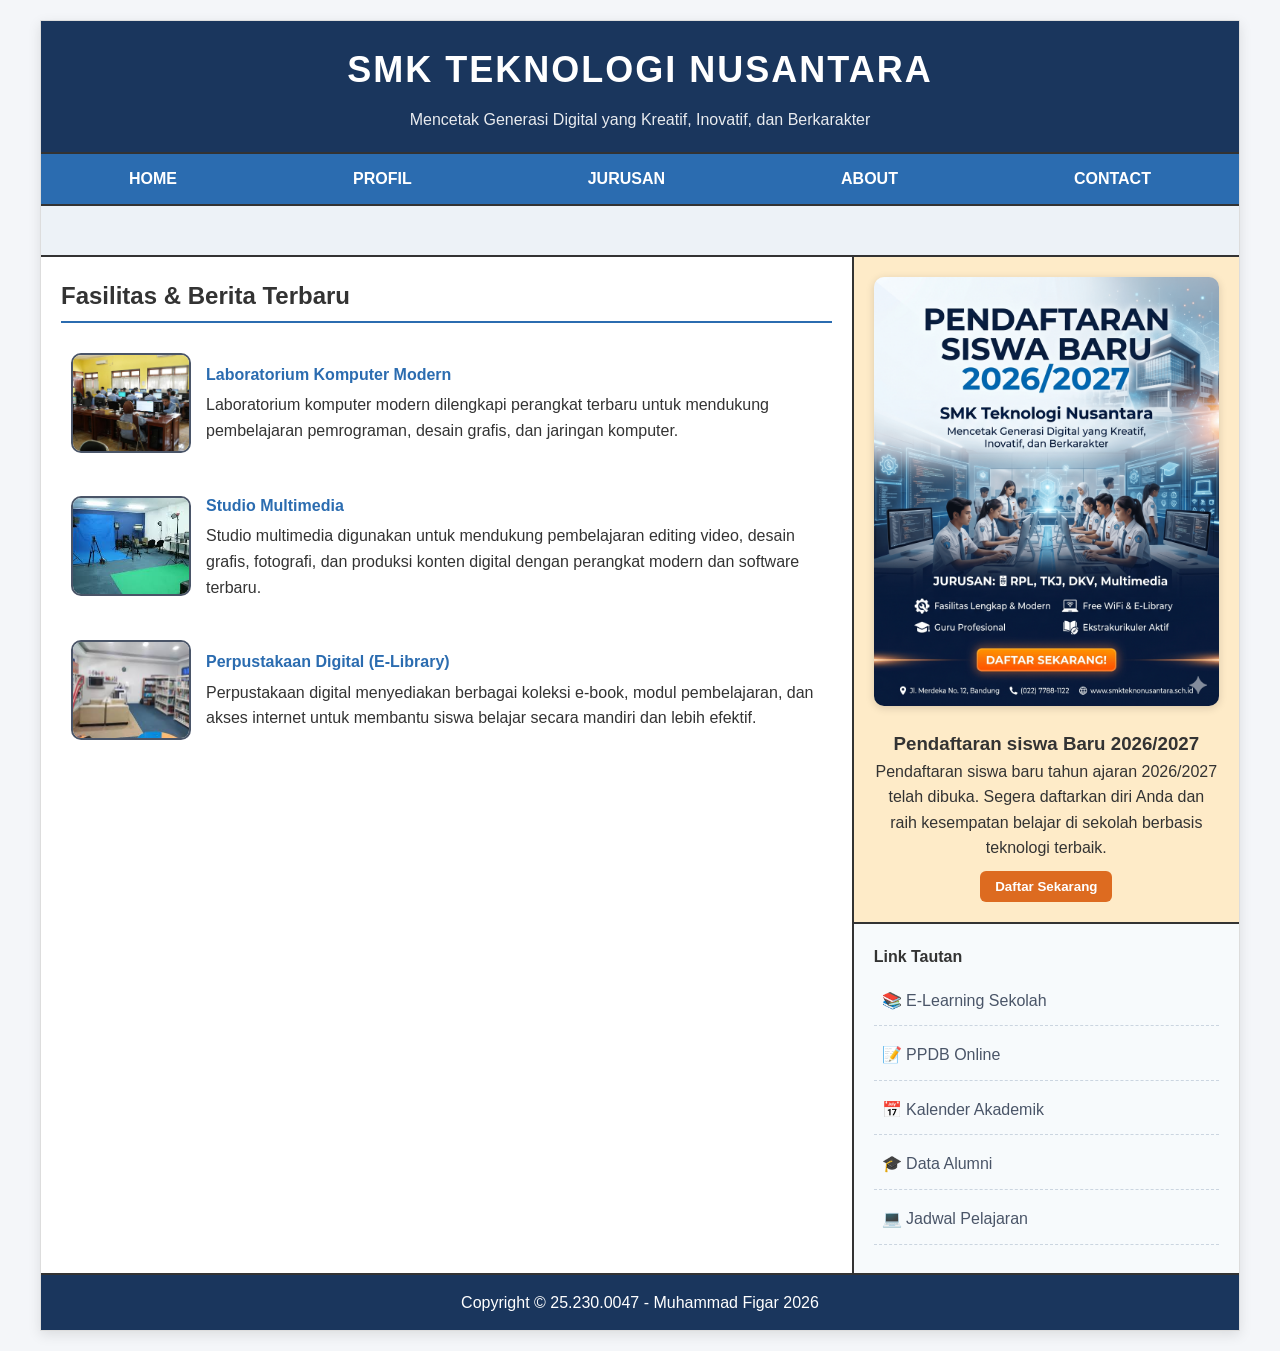
<file: index.html>
<!DOCTYPE html>
<html lang="id">
<head>
    <meta charset="UTF-8">
    <meta name="viewport" content="width=device-width, initial-scale=1.0">
    <title>SMK Teknologi Nusantara</title>
    <link rel="stylesheet" href="style.css">
    <link href="https://fonts.googleapis.com/css2?family=Poppins:wght@300;400;600;700&display=swap" rel="stylesheet">
</head>
<body>

    <div class="container">
        <header class="main-header">
            <h1>SMK TEKNOLOGI NUSANTARA</h1>
            <p>Mencetak Generasi Digital yang Kreatif, Inovatif, dan Berkarakter</p>
        </header>

        <nav class="top-nav">
            <ul>
                <li><a href="index.html">HOME</a></li>
                <li><a href="profil.html">PROFIL</a></li>
                <li><a href="jurusan.html">JURUSAN</a></li>
                <li><a href="about.html">ABOUT</a></li>
                <li><a href="contact.html">CONTACT</a></li>
            </ul>
        </nav>

        <div class="slogan-container">
    <p class="marquee">
        ✨ SMK Teknologi Nusantara • Mencetak Generasi Digital yang Kreatif, Inovatif, dan Berkarakter • Pendaftaran Siswa Baru 2026/2027 Dibuka ✨
    </p>
</div>

        <div class="main-wrapper">
            
            <main class="content-area">
                <h2>Fasilitas & Berita Terbaru</h2>
                
                <div class="article-item">
                    <div class="img-placeholder">
                        <img src="img/gambar1.jpg" alt="Laboratorium Komputer Modern">
                    </div>
                    
                    <div class="article-text">
                        <h3>Laboratorium Komputer Modern</h3>
                        <p>Laboratorium komputer modern dilengkapi perangkat terbaru 
                            untuk mendukung pembelajaran pemrograman, desain grafis, 
                            dan jaringan komputer.
                        </p>
                    </div>
                </div>

                <div class="article-item">
                    <div class="img-placeholder">
                        <img src="img/download.jpg" alt="Studio Multimedia">
                    </div>

                    <div class="article-text">
                        <h3>Studio Multimedia</h3>
                        <p>Studio multimedia digunakan untuk mendukung pembelajaran editing video, desain grafis, fotografi, dan produksi konten 
                            digital dengan perangkat modern dan software terbaru.
                        </p>
                    </div>
                </div>

                <div class="article-item">
                    <div class="img-placeholder">
                        <img src="img/download (1).jpg" alt="Perpustakaan Digital">
                    </div>

                    <div class="article-text">
                        <h3>Perpustakaan Digital (E-Library)</h3>
                        <p>Perpustakaan digital menyediakan berbagai koleksi e-book, modul pembelajaran, dan akses internet untuk membantu siswa belajar secara mandiri dan lebih efektif.</p>
                    </div>
                </div>
            </main>

            <aside class="right-sidebar">
                <div class="ads-box">
                    <img src="img/geminoy.jpg" alt="poster pendaftaran siswa baru">
                    <h3>Pendaftaran siswa Baru 2026/2027</h3>
                    <p>Pendaftaran siswa baru tahun ajaran 2026/2027 telah dibuka. 
                        Segera daftarkan diri Anda dan raih kesempatan belajar 
                        di sekolah berbasis teknologi terbaik.
                    </p>
                    <button class="btn-daftar">Daftar Sekarang</button>
                </div>
                
                <div class="sub-menu">
                    <h3>Link Tautan</h3>
                    <ul>
                        <li><a href="#">📚 E-Learning Sekolah</a></li>
                        <li><a href="#">📝 PPDB Online</a></li>
                        <li><a href="#">📅 Kalender Akademik</a></li>
                        <li><a href="#">🎓 Data Alumni</a></li>
                        <li><a href="#">💻 Jadwal Pelajaran</a></li>
                    </ul>
                </div>
            </aside>

        </div>

        <footer class="main-footer">
            <p>Copyright &copy; 25.230.0047 - Muhammad Figar 2026</p>
        </footer>
    </div>

</body>
</html>
</file>
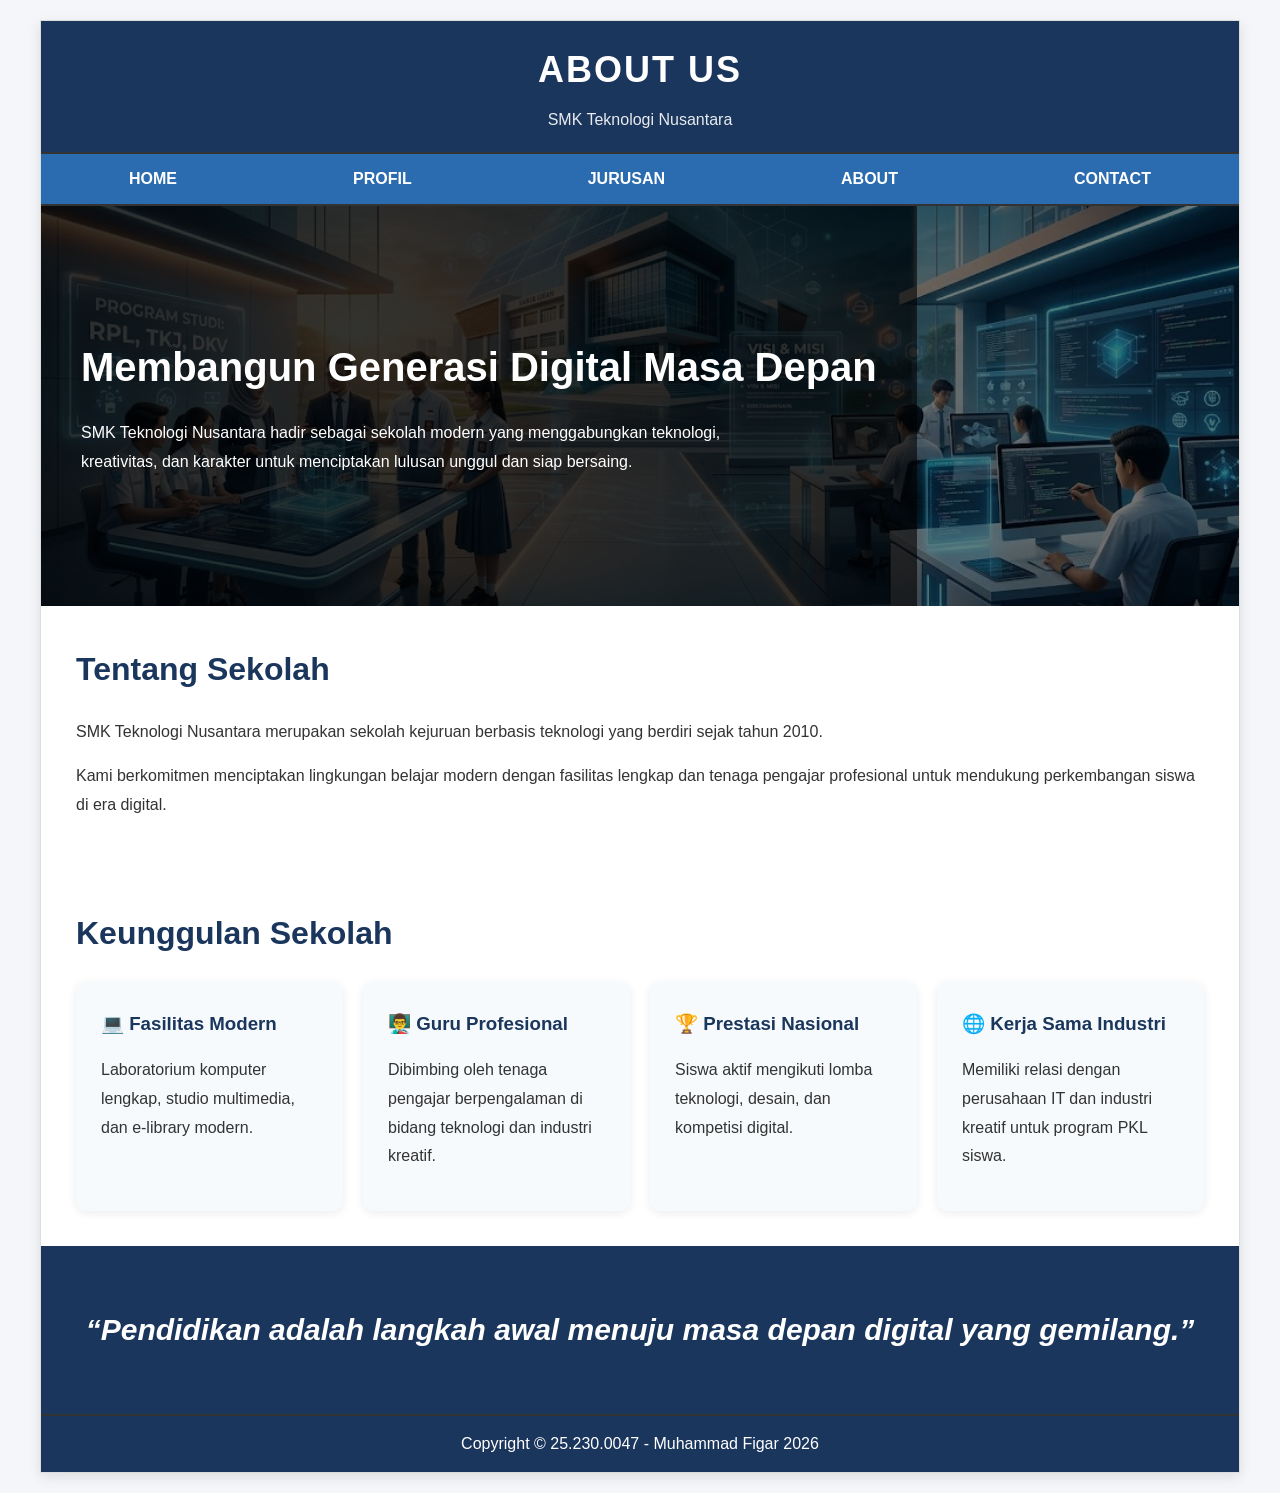
<file: about.html>
<!DOCTYPE html>
<html lang="id">
<head>
    <meta charset="UTF-8">
    <meta name="viewport" content="width=device-width, initial-scale=1.0">

    <title>About - SMK Teknologi Nusantara</title>

    <link rel="stylesheet" href="style.css">

    <link href="https://fonts.googleapis.com/css2?family=Poppins:wght@300;400;600;700&display=swap" rel="stylesheet">
</head>
<body>

<div class="container">

    <!-- HEADER -->
    <header class="main-header">
        <h1>ABOUT US</h1>
        <p>SMK Teknologi Nusantara</p>
    </header>

    <!-- NAVBAR -->
    <nav class="top-nav">
        <ul>
            <li><a href="index.html">HOME</a></li>
            <li><a href="profil.html">PROFIL</a></li>
            <li><a href="jurusan.html">JURUSAN</a></li>
            <li><a href="about.html">ABOUT</a></li>
            <li><a href="contact.html">CONTACT</a></li>
        </ul>
    </nav>

    
    <section class="about-hero">

        <div class="about-overlay">

            <h2>Membangun Generasi Digital Masa Depan</h2>

            <p>
                SMK Teknologi Nusantara hadir sebagai sekolah modern
                yang menggabungkan teknologi, kreativitas, dan karakter
                untuk menciptakan lulusan unggul dan siap bersaing.
            </p>

        </div>

    </section>

    <section class="info-section">

        <h2>Tentang Sekolah</h2>

        <p>
            SMK Teknologi Nusantara merupakan sekolah kejuruan berbasis
            teknologi yang berdiri sejak tahun 2010.
        </p>

        <p>
            Kami berkomitmen menciptakan lingkungan belajar modern
            dengan fasilitas lengkap dan tenaga pengajar profesional
            untuk mendukung perkembangan siswa di era digital.
        </p>

    </section>

    <section class="info-section">

        <h2>Keunggulan Sekolah</h2>

        <div class="keunggulan-grid">

            <div class="keunggulan-card">
                <h3>💻 Fasilitas Modern</h3>
                <p>
                    Laboratorium komputer lengkap, studio multimedia,
                    dan e-library modern.
                </p>
            </div>

            <div class="keunggulan-card">
                <h3>👨‍🏫 Guru Profesional</h3>
                <p>
                    Dibimbing oleh tenaga pengajar berpengalaman
                    di bidang teknologi dan industri kreatif.
                </p>
            </div>

            <div class="keunggulan-card">
                <h3>🏆 Prestasi Nasional</h3>
                <p>
                    Siswa aktif mengikuti lomba teknologi,
                    desain, dan kompetisi digital.
                </p>
            </div>

            <div class="keunggulan-card">
                <h3>🌐 Kerja Sama Industri</h3>
                <p>
                    Memiliki relasi dengan perusahaan IT dan
                    industri kreatif untuk program PKL siswa.
                </p>
            </div>

        </div>

    </section>

    
 
    <section class="quote-section">

        <h2>
            “Pendidikan adalah langkah awal menuju masa depan digital yang gemilang.”
        </h2>

    </section>

    <!-- FOOTER -->
    <footer class="main-footer">
<p>Copyright &copy; 25.230.0047 - Muhammad Figar 2026</p>
    </footer>

</div>

</body>
</html>
</file>
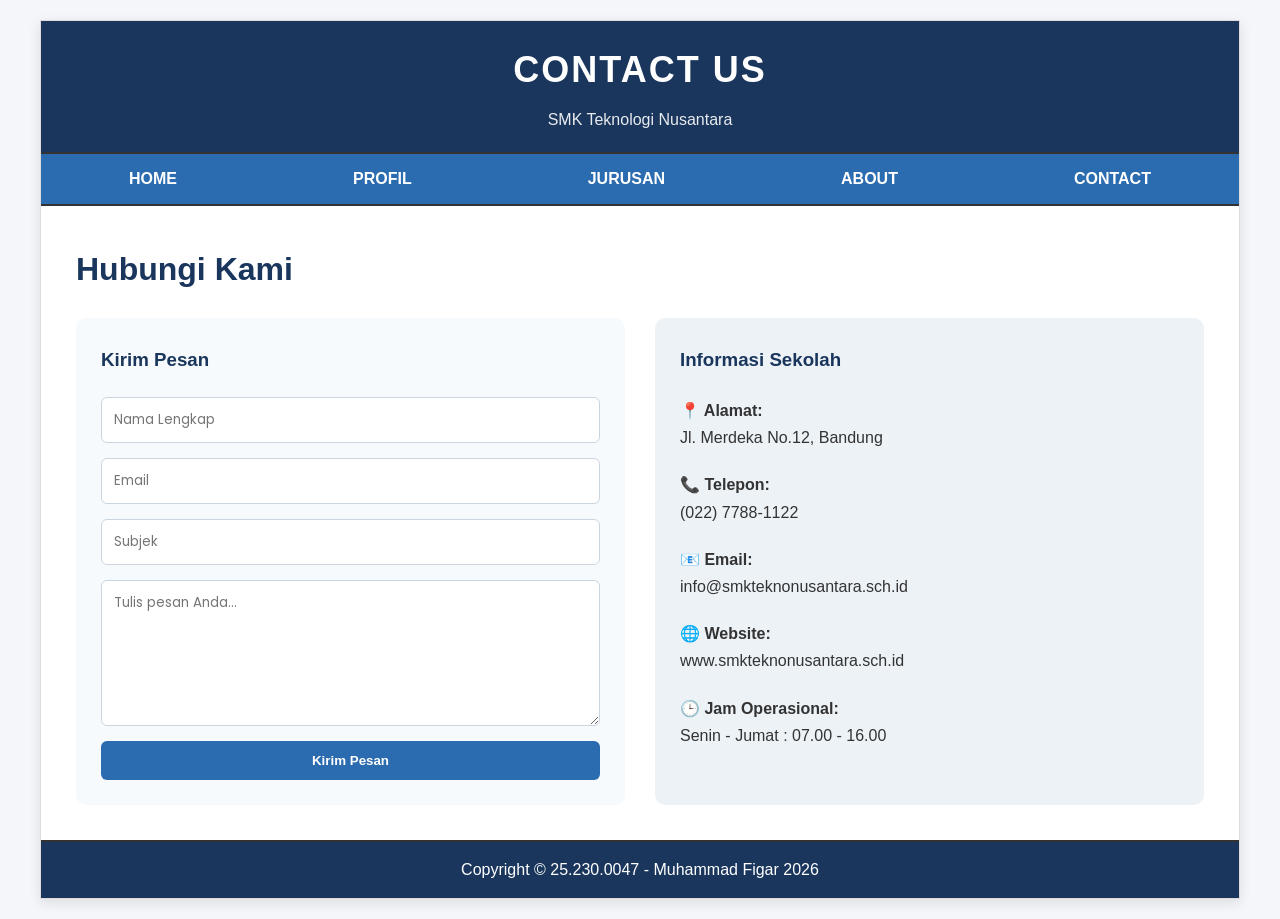
<file: contact.html>
<!DOCTYPE html>
<html lang="id">
<head>
    <meta charset="UTF-8">
    <meta name="viewport" content="width=device-width, initial-scale=1.0">

    <title>Contact - SMK Teknologi Nusantara</title>

    <link rel="stylesheet" href="style.css">

    <link href="https://fonts.googleapis.com/css2?family=Poppins:wght@300;400;600;700&display=swap" rel="stylesheet">
</head>
<body>

<div class="container">

    <!-- HEADER -->
    <header class="main-header">
        <h1>CONTACT US</h1>
        <p>SMK Teknologi Nusantara</p>
    </header>

    <!-- NAVBAR -->
    <nav class="top-nav">
        <ul>
            <li><a href="index.html">HOME</a></li>
            <li><a href="profil.html">PROFIL</a></li>
            <li><a href="jurusan.html">JURUSAN</a></li>
            <li><a href="about.html">ABOUT</a></li>
            <li><a href="contact.html">CONTACT</a></li>
        </ul>
    </nav>

    
    <section class="info-section">

        <h2>Hubungi Kami</h2>

        <div class="contact-grid">

            <!-- FORM -->
            <div class="contact-form">

                <h3>Kirim Pesan</h3>

                <form>

                    <input type="text" placeholder="Nama Lengkap" required>

                    <input type="email" placeholder="Email" required>

                    <input type="text" placeholder="Subjek">

                    <textarea rows="6" placeholder="Tulis pesan Anda..."></textarea>

                    <button type="submit">Kirim Pesan</button>

                </form>

            </div>

            <div class="contact-info">

                <h3>Informasi Sekolah</h3>

                <p><strong>📍 Alamat:</strong><br>
                Jl. Merdeka No.12, Bandung</p>

                <p><strong>📞 Telepon:</strong><br>
                (022) 7788-1122</p>

                <p><strong>📧 Email:</strong><br>
                info@smkteknonusantara.sch.id</p>

                <p><strong>🌐 Website:</strong><br>
                www.smkteknonusantara.sch.id</p>

                <p><strong>🕒 Jam Operasional:</strong><br>
                Senin - Jumat : 07.00 - 16.00</p>

            </div>

        </div>

    </section>    

    <!-- FOOTER -->
    <footer class="main-footer">
<p>Copyright &copy; 25.230.0047 - Muhammad Figar 2026</p>
    </footer>

</div>

</body>
</html>
</file>
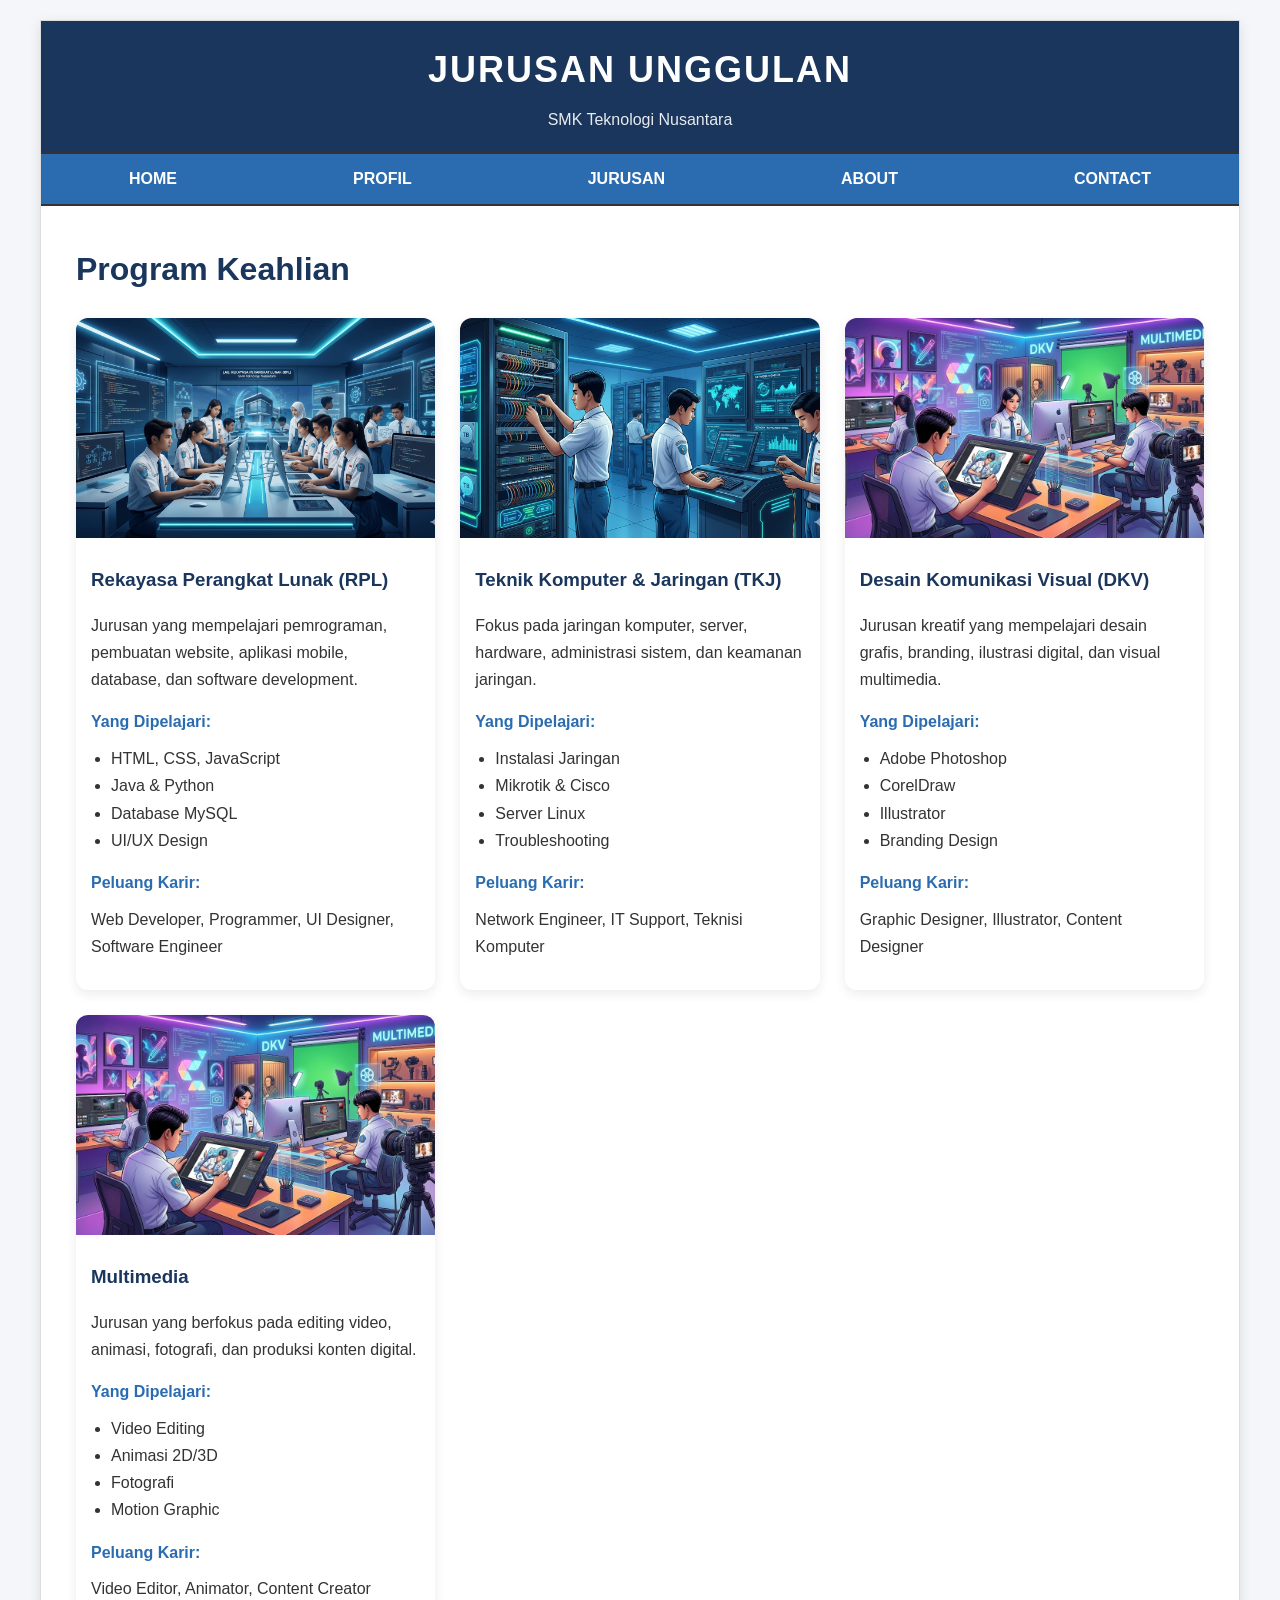
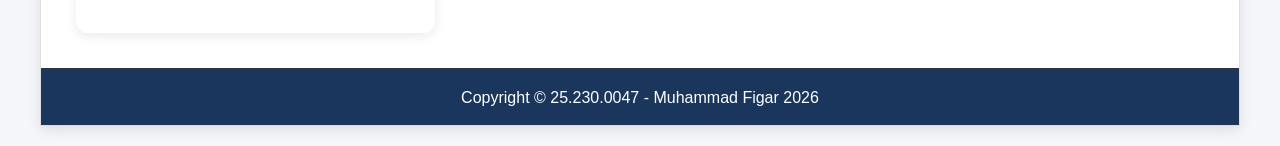
<file: jurusan.html>
<!DOCTYPE html>
<html lang="id">
<head>
    <meta charset="UTF-8">
    <meta name="viewport" content="width=device-width, initial-scale=1.0">

    <title>Jurusan - SMK Teknologi Nusantara</title>

    <link rel="stylesheet" href="style.css">

    <link href="https://fonts.googleapis.com/css2?family=Poppins:wght@300;400;600;700&display=swap" rel="stylesheet">
</head>
<body>

<div class="container">

    <!-- HEADER -->
    <header class="main-header">
        <h1>JURUSAN UNGGULAN</h1>
        <p>SMK Teknologi Nusantara</p>
    </header>

    <!-- NAVBAR -->
    <nav class="top-nav">
        <ul>
            <li><a href="index.html">HOME</a></li>
            <li><a href="profil.html">PROFIL</a></li>
            <li><a href="jurusan.html">JURUSAN</a></li>
            <li><a href="about.html">ABOUT</a></li>
            <li><a href="contact.html">CONTACT</a></li>
        </ul>
    </nav>

    
    <section class="info-section">

        <h2>Program Keahlian</h2>

        <div class="jurusan-grid">

            <div class="jurusan-card">

                <img src="img/geminoy2.jpg" alt="RPL">

                <h3>Rekayasa Perangkat Lunak (RPL)</h3>

                <p>
                    Jurusan yang mempelajari pemrograman, pembuatan website,
                    aplikasi mobile, database, dan software development.
                </p>

                <h4>Yang Dipelajari:</h4>

                <ul>
                    <li>HTML, CSS, JavaScript</li>
                    <li>Java & Python</li>
                    <li>Database MySQL</li>
                    <li>UI/UX Design</li>
                </ul>

                <h4>Peluang Karir:</h4>

                <p>Web Developer, Programmer, UI Designer, Software Engineer</p>

            </div>

            <div class="jurusan-card">

                <img src="img/geminoy3.jpg" alt="TKJ">

                <h3>Teknik Komputer & Jaringan (TKJ)</h3>

                <p>
                    Fokus pada jaringan komputer, server, hardware,
                    administrasi sistem, dan keamanan jaringan.
                </p>

                <h4>Yang Dipelajari:</h4>

                <ul>
                    <li>Instalasi Jaringan</li>
                    <li>Mikrotik & Cisco</li>
                    <li>Server Linux</li>
                    <li>Troubleshooting</li>
                </ul>

                <h4>Peluang Karir:</h4>

                <p>Network Engineer, IT Support, Teknisi Komputer</p>

            </div>

            <div class="jurusan-card">

                <img src="img/geminoy4.jpg" alt="DKV">

                <h3>Desain Komunikasi Visual (DKV)</h3>

                <p>
                    Jurusan kreatif yang mempelajari desain grafis,
                    branding, ilustrasi digital, dan visual multimedia.
                </p>

                <h4>Yang Dipelajari:</h4>

                <ul>
                    <li>Adobe Photoshop</li>
                    <li>CorelDraw</li>
                    <li>Illustrator</li>
                    <li>Branding Design</li>
                </ul>

                <h4>Peluang Karir:</h4>

                <p>Graphic Designer, Illustrator, Content Designer</p>

            </div>

            <div class="jurusan-card">

                <img src="img/geminoy4.jpg" alt="Multimedia">

                <h3>Multimedia</h3>

                <p>
                    Jurusan yang berfokus pada editing video,
                    animasi, fotografi, dan produksi konten digital.
                </p>

                <h4>Yang Dipelajari:</h4>

                <ul>
                    <li>Video Editing</li>
                    <li>Animasi 2D/3D</li>
                    <li>Fotografi</li>
                    <li>Motion Graphic</li>
                </ul>

                <h4>Peluang Karir:</h4>

                <p>Video Editor, Animator, Content Creator</p>

            </div>

        </div>

    </section>

    <!-- FOOTER -->
    <footer class="main-footer">
<p>Copyright &copy; 25.230.0047 - Muhammad Figar 2026</p>
    </footer>

</div>

</body>
</html>
</file>
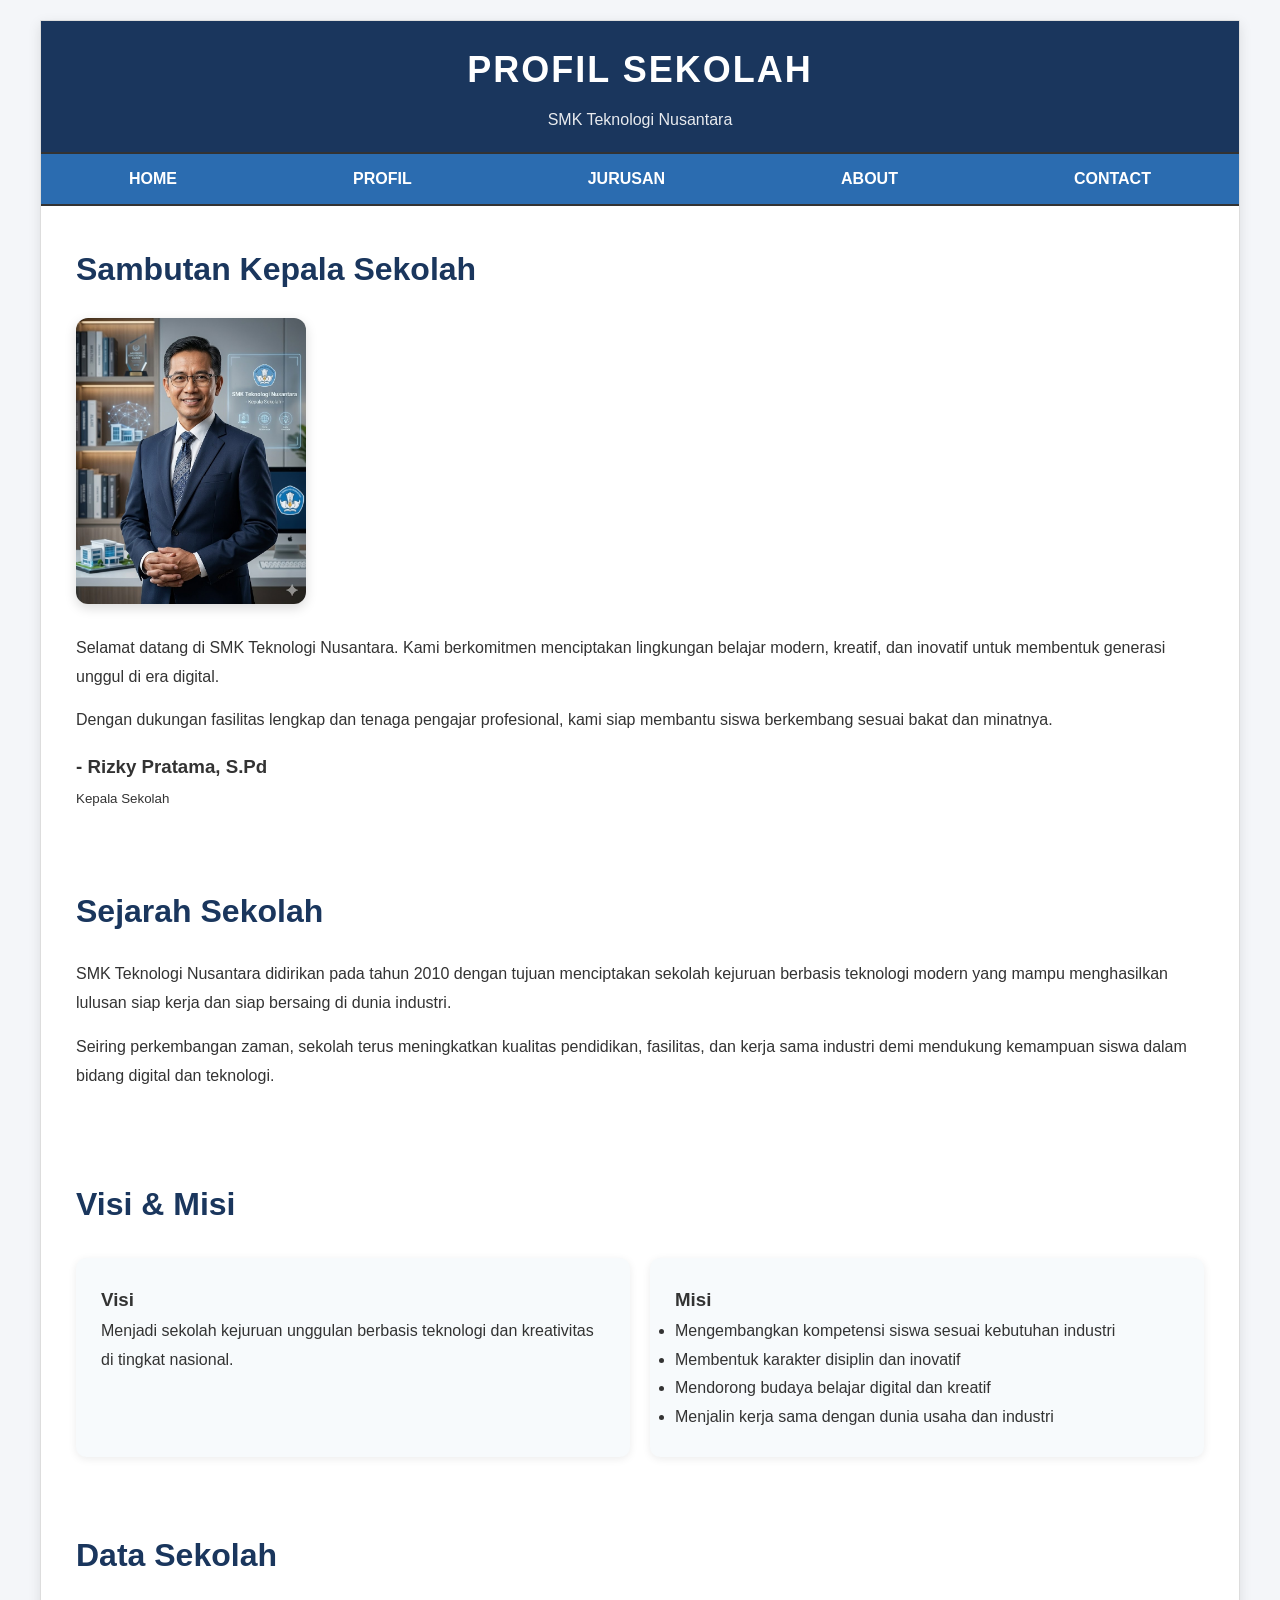
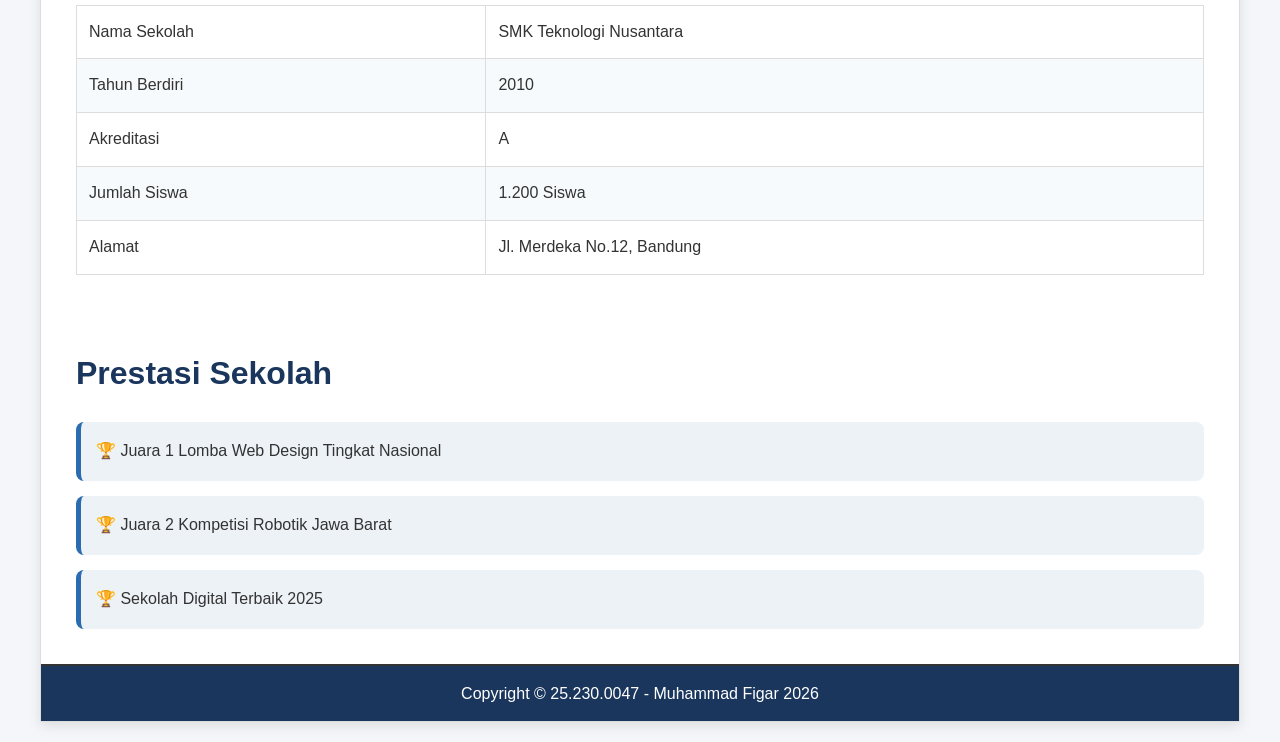
<file: profil.html>
<!DOCTYPE html>
<html lang="id">
<head>
    <meta charset="UTF-8">
    <meta name="viewport" content="width=device-width, initial-scale=1.0">
    <title>Profil - SMK Teknologi Nusantara</title>

    <link rel="stylesheet" href="style.css">

    <link href="https://fonts.googleapis.com/css2?family=Poppins:wght@300;400;600;700&display=swap" rel="stylesheet">
</head>
<body>

<div class="container">

    <!-- HEADER -->
    <header class="main-header">
        <h1>PROFIL SEKOLAH</h1>
        <p>SMK Teknologi Nusantara</p>
    </header>

    <!-- NAVBAR -->
    <nav class="top-nav">
        <ul>
            <li><a href="index.html">HOME</a></li>
            <li><a href="profil.html">PROFIL</a></li>
            <li><a href="jurusan.html">JURUSAN</a></li>
            <li><a href="about.html">ABOUT</a></li>
            <li><a href="contact.html">CONTACT</a></li>
        </ul>
    </nav>

    

   
    <section class="info-section">

        <h2>Sambutan Kepala Sekolah</h2>

        <div class="kepsek-box">

            <img src="img/kepsek.jpg" alt="Kepala Sekolah">

            <div>
                <p>
                    Selamat datang di SMK Teknologi Nusantara.
                    Kami berkomitmen menciptakan lingkungan belajar modern,
                    kreatif, dan inovatif untuk membentuk generasi unggul
                    di era digital.
                </p>

                <p>
                    Dengan dukungan fasilitas lengkap dan tenaga pengajar
                    profesional, kami siap membantu siswa berkembang
                    sesuai bakat dan minatnya.
                </p>

                <h3>- Rizky Pratama, S.Pd</h3>
                <small>Kepala Sekolah</small>

            </div>

        </div>

    </section>

    
    <section class="info-section">

        <h2>Sejarah Sekolah</h2>

        <p>
            SMK Teknologi Nusantara didirikan pada tahun 2010 dengan tujuan
            menciptakan sekolah kejuruan berbasis teknologi modern yang mampu
            menghasilkan lulusan siap kerja dan siap bersaing di dunia industri.
        </p>

        <p>
            Seiring perkembangan zaman, sekolah terus meningkatkan kualitas
            pendidikan, fasilitas, dan kerja sama industri demi mendukung
            kemampuan siswa dalam bidang digital dan teknologi.
        </p>

    </section>


    <section class="info-section">

        <h2>Visi & Misi</h2>

        <div class="visi-misi">

            <div class="visi-card">
                <h3>Visi</h3>

                <p>
                    Menjadi sekolah kejuruan unggulan berbasis teknologi
                    dan kreativitas di tingkat nasional.
                </p>
            </div>

            <div class="misi-card">
                <h3>Misi</h3>

                <ul>
                    <li>Mengembangkan kompetensi siswa sesuai kebutuhan industri</li>
                    <li>Membentuk karakter disiplin dan inovatif</li>
                    <li>Mendorong budaya belajar digital dan kreatif</li>
                    <li>Menjalin kerja sama dengan dunia usaha dan industri</li>
                </ul>
            </div>

        </div>

    </section>

    <!-- DATA SEKOLAH -->
    <section class="info-section">

        <h2>Data Sekolah</h2>

        <table class="profil-table">

            <tr>
                <td>Nama Sekolah</td>
                <td>SMK Teknologi Nusantara</td>
            </tr>

            <tr>
                <td>Tahun Berdiri</td>
                <td>2010</td>
            </tr>

            <tr>
                <td>Akreditasi</td>
                <td>A</td>
            </tr>

            <tr>
                <td>Jumlah Siswa</td>
                <td>1.200 Siswa</td>
            </tr>

            <tr>
                <td>Alamat</td>
                <td>Jl. Merdeka No.12, Bandung</td>
            </tr>

        </table>

    </section>

  
    <section class="info-section">

        <h2>Prestasi Sekolah</h2>

        <div class="prestasi-list">

            <div class="prestasi-card">
                🏆 Juara 1 Lomba Web Design Tingkat Nasional
            </div>

            <div class="prestasi-card">
                🏆 Juara 2 Kompetisi Robotik Jawa Barat
            </div>

            <div class="prestasi-card">
                🏆 Sekolah Digital Terbaik 2025
            </div>

        </div>

    </section>

    <!-- FOOTER -->
    <footer class="main-footer">
<p>Copyright &copy; 25.230.0047 - Muhammad Figar 2026</p>

    </footer>

</div>

</body>
</html>
</file>
<file: style.css>
html {
    scroll-behavior: smooth;
}

* {
    margin: 0;
    padding: 0;
    box-sizing: border-box;
    font-family: Arial, sans-serif;
}

body {
    background-color: #f4f6f9;
    color: #333;
    padding: 20px;
    font-family: 'Poppins', sans-serif;
    line-height: 1.6;
}

.container {
    max-width: 1200px;
    margin: 0 auto;
    background-color: #fff;
    border: 1px solid #ddd;
    box-shadow: 0 4px 12px rgba(0,0,0,0.1);
    overflow: hidden;
}


.main-header {
    background-color: #1a365d;
    color: white;
    text-align: center;
    padding: 20px;
    border-bottom: 2px solid #333;
}

.main-header h1 {
    font-size: 36px;
    letter-spacing: 2px;
}

.main-header p {
    margin-top: 8px;
    opacity: 0.9;
}

.top-nav {
    background-color: #2b6cb0;
    border-bottom: 2px solid #333;
    position: sticky;
    top: 0;
    z-index: 1000;
}

.top-nav ul {
    list-style: none;
    display: flex;
    justify-content: space-around;
}

.top-nav a {
    display: block;
    color: white;
    text-decoration: none;
    padding: 12px 20px;
    font-weight: bold;
    text-align: center;
}

.top-nav a:hover {
    transition: 0.3s;
    background-color: #2c5282;
}

.slogan-container {
    background-color: #edf2f7;
    padding: 12px 0;
    text-align: center;
    border-bottom: 2px solid #333;
    overflow: hidden;
    white-space: nowrap;
}

.marquee {
    display: inline-block;
    animation: jalan 15s linear infinite;
    white-space: nowrap;
    font-weight: bold;
    color: #2b6cb0;
    font-size: 15px;
    padding-left: 100%;
}

@keyframes jalan {
    0% {
        transform: translateX(0);
    }
    100% {
        transform: translateX(-100%);
    }
}

.article-item {
    display: flex;
    margin-bottom: 20px;
    gap: 15px;
    align-items: center;
    padding: 10px;
    border-radius: 10px;
    transition: 0.3s;
}

.article-item:hover {
    background-color: #edf2f7;
    transform: translateY(-3px);
}

.btn-daftar:hover {
    background-color: #c05621;
    transform: scale(1.05);
    transition: 0.3s;
}

.main-wrapper {
    display: flex;
    flex-wrap: wrap; 
}

.content-area {
    flex: 2;
    padding: 20px;
    min-width: 300px;
    border-right: 2px solid #333;
}

.content-area h2 {
    margin-bottom: 20px;
    border-bottom: 2px solid #2b6cb0;
    padding-bottom: 5px;
}

.article-item {
    display: flex;
    margin-bottom: 20px;
    gap: 15px;
    align-items: center;
}

.img-placeholder {
    width: 120px;
    height: 100px;
    overflow: hidden;
    border-radius: 10px;
    flex-shrink: 0;
    background-color: #cbd5e0;
    border: 2px solid #4a5568;
    display: flex;
    align-items: center;
    justify-content: center;
    font-size: 12px;
    font-weight: bold;
}

.img-placeholder img {
    width: 100%;
    height: 100%;
    object-fit: cover;
    transition: 0.3s;
}

.article-item:hover img {
    transform: scale(1.05);
}

.img-placeholder img {
    transition: 0.3s;
}

.article-text h3 {
    font-size: 16px;
    color: #2b6cb0;
    margin-bottom: 5px;
}


.right-sidebar {
    flex: 1;
    min-width: 250px;
    display: flex;
    flex-direction: column;
}

.ads-box {
    padding: 20px;
    background-color: #feebc8;
    border-bottom: 2px solid #333;
    text-align: center;
    flex: 1;
}

.ads-box img {
    width: 100%;
    border-radius: 10px;
    margin-bottom: 15px;
    box-shadow: 0 2px 8px rgba(0,0,0,0.15);
}

.btn-daftar {
    margin-top: 10px;
    padding: 8px 15px;
    background-color: #dd6b20;
    color: white;
    border: none;
    cursor: pointer;
    font-weight: bold;
    border-radius: 6px;
    transition: 0.3s;
}

.sub-menu {
    padding: 20px;
    background-color: #f7fafc;
}

.sub-menu h3 {
    margin-bottom: 10px;
    font-size: 16px;
}

.sub-menu ul {
    list-style: none;
}

.sub-menu li {
    margin-bottom: 8px;
    border-bottom: 1px dashed #cbd5e0;
    padding-bottom: 4px;
}

.sub-menu a {
    text-decoration: none;
    color: #4a5568;
    display: block;
    padding: 8px;
    border-radius: 6px;
    transition: 0.3s;
}

.sub-menu a:hover {
    background-color: #2b6cb0;
    color: white;
    padding-left: 15px;
    transition: 0.3s;
}

.main-footer {
    background-color: #1a365d;
    color: white;
    text-align: center;
    padding: 15px;
    border-top: 2px solid #333;
}

/* --- WEB PROFILE--- */

.info-section {
    padding: 35px;
    line-height: 1.8;
}

.info-section h2 {
    margin-bottom: 20px;
    color: #1a365d;
    font-size: 32px;
}

.info-section p {
    margin-bottom: 15px;
}


.kepsek-box {
    display: flex;
    gap: 30px;
    align-items: flex-start;
    flex-wrap: wrap;
}

.kepsek-box img {
    width: 230px;
    border-radius: 12px;
    object-fit: cover;
    box-shadow: 0 4px 12px rgba(0,0,0,0.15);
}

/* VISI MISI */
.visi-misi {
    margin-top: 25px;
    display: grid;
    grid-template-columns: repeat(auto-fit, minmax(300px, 1fr));
    gap: 20px;
}

.visi-card,
.misi-card {
    background-color: #f7fafc;
    padding: 25px;
    border-radius: 10px;
    box-shadow: 0 2px 8px rgba(0,0,0,0.08);
}

/* TABLE */
.profil-table {
    width: 100%;
    border-collapse: collapse;
}

.profil-table td {
    border: 1px solid #ddd;
    padding: 12px;
}

.profil-table tr:nth-child(even) {
    background-color: #f7fafc;
}

/* PRESTASI */
.prestasi-list {
    display: flex;
    flex-direction: column;
    gap: 15px;
}

.prestasi-card {
    background-color: #edf2f7;
    padding: 15px;
    border-left: 5px solid #2b6cb0;
    border-radius: 8px;
}

/* --- WEB JURUSAN--- */
/* GRID JURUSAN */
.jurusan-grid {
    display: grid;
    grid-template-columns: repeat(auto-fit, minmax(300px, 1fr));
    gap: 25px;
}

/* CARD */
.jurusan-card {
    background-color: #ffffff;
    border-radius: 12px;
    overflow: hidden;
    box-shadow: 0 4px 12px rgba(0,0,0,0.08);
    transition: 0.3s;
    padding-bottom: 20px;
}

.jurusan-card:hover {
    transform: translateY(-8px);
}

/* GAMBAR */
.jurusan-card img {
    width: 100%;
    height: 220px;
    object-fit: cover;
}

/* ISI */
.jurusan-card h3 {
    color: #1a365d;
    margin: 15px;
}

.jurusan-card h4 {
    margin: 15px 15px 8px;
    color: #2b6cb0;
}

.jurusan-card p,
.jurusan-card ul {
    margin: 0 15px 10px;
    line-height: 1.7;
}

.jurusan-card ul {
    padding-left: 20px;
}

/* --- WEB ABOUT--- */

.about-hero {
    background-image: linear-gradient(
        rgba(0,0,0,0.5),
        rgba(0,0,0,0.5)
    ),
    url('img/about-banner.jpg');

    background-size: cover;
    background-position: center;

    height: 400px;

    display: flex;
    align-items: center;
}

.about-overlay {
    background-color: rgba(0,0,0,0.6);
    color: white;
    height: 100%;
    display: flex;
    flex-direction: column;
    justify-content: center;
    padding: 40px;
}

.about-overlay h2 {
    font-size: 40px;
    margin-bottom: 20px;
}

.about-overlay p {
    max-width: 700px;
    line-height: 1.8;
}

/* KEUNGGULAN */
.keunggulan-grid {
    display: grid;
    grid-template-columns: repeat(auto-fit, minmax(250px, 1fr));
    gap: 20px;
}

.keunggulan-card {
    background-color: #f7fafc;
    padding: 25px;
    border-radius: 10px;
    transition: 0.3s;
    box-shadow: 0 2px 10px rgba(0,0,0,0.08);
}

.keunggulan-card:hover {
    transform: translateY(-5px);
    background-color: #edf2f7;
}

.keunggulan-card h3 {
    margin-bottom: 15px;
    color: #1a365d;
}

/* GALLERY */
.kegiatan-gallery {
    display: grid;
    grid-template-columns: repeat(auto-fit, minmax(250px, 1fr));
    gap: 20px;
}

.gallery-item {
    overflow: hidden;
    border-radius: 10px;
}

.gallery-item img {
    width: 100%;
    height: 220px;
    object-fit: cover;
    transition: 0.3s;
}

.gallery-item:hover img {
    transform: scale(1.05);
}

/* QUOTE */
.quote-section {
    background-color: #1a365d;
    color: white;
    text-align: center;
    padding: 60px 20px;
}

.quote-section h2 {
    font-size: 30px;
    font-style: italic;
}

/* --- WEB CONTACT--- */

/* CONTACT GRID */
.contact-grid {
    display: grid;
    grid-template-columns: repeat(auto-fit, minmax(320px, 1fr));
    gap: 30px;
}

/* FORM */
.contact-form {
    background-color: #f7fafc;
    padding: 25px;
    border-radius: 10px;
}

.contact-form h3 {
    margin-bottom: 20px;
    color: #1a365d;
}

.contact-form form {
    display: flex;
    flex-direction: column;
    gap: 15px;
}

.contact-form input,
.contact-form textarea {
    padding: 12px;
    border: 1px solid #cbd5e0;
    border-radius: 6px;
    font-family: 'Poppins', sans-serif;
}

.contact-form button {
    background-color: #2b6cb0;
    color: white;
    border: none;
    padding: 12px;
    border-radius: 6px;
    cursor: pointer;
    font-weight: bold;
    transition: 0.3s;
}

.contact-form button:hover {
    background-color: #1a365d;
}

/* INFO */
.contact-info {
    background-color: #edf2f7;
    padding: 25px;
    border-radius: 10px;
}

.contact-info h3 {
    margin-bottom: 20px;
    color: #1a365d;
}

.contact-info p {
    margin-bottom: 20px;
    line-height: 1.7;
}

/* MAPS */
.maps-box {
    overflow: hidden;
    border-radius: 10px;
    box-shadow: 0 2px 10px rgba(0,0,0,0.1);
}

/* SOSMED */
.sosmed-container {
    display: flex;
    gap: 20px;
    flex-wrap: wrap;
}

.sosmed-container a {
    text-decoration: none;
    background-color: #2b6cb0;
    color: white;
    padding: 12px 20px;
    border-radius: 8px;
    transition: 0.3s;
}

.sosmed-container a:hover {
    background-color: #1a365d;
    transform: translateY(-3px);
}


/* -- Responsive Breakpoint (Media Query) --- */
@media (max-width: 768px) {

    .info-section {
        padding: 20px;
    }

    .info-section h2 {
        font-size: 26px;
    }

    .kepsek-box {
        flex-direction: column;
    }

    .kepsek-box img {
        width: 100%;
        max-width: 300px;
    }

    .top-nav ul {
        flex-direction: column;
    }

    .about-hero {
        height: auto;
    }

    .about-overlay {
        padding: 30px 20px;
    }

    .about-overlay h2 {
        font-size: 28px;
        line-height: 1.3;
    }

    .about-overlay p {
        font-size: 14px;
        line-height: 1.7;
    }

    .content-area {
        border-right: none;
        border-bottom: 2px solid #333;
    }

    .article-item {
        flex-direction: column;
        align-items: flex-start;
    }

    .img-placeholder {
        width: 100%;
        height: 150px;
    }
}
</file>
